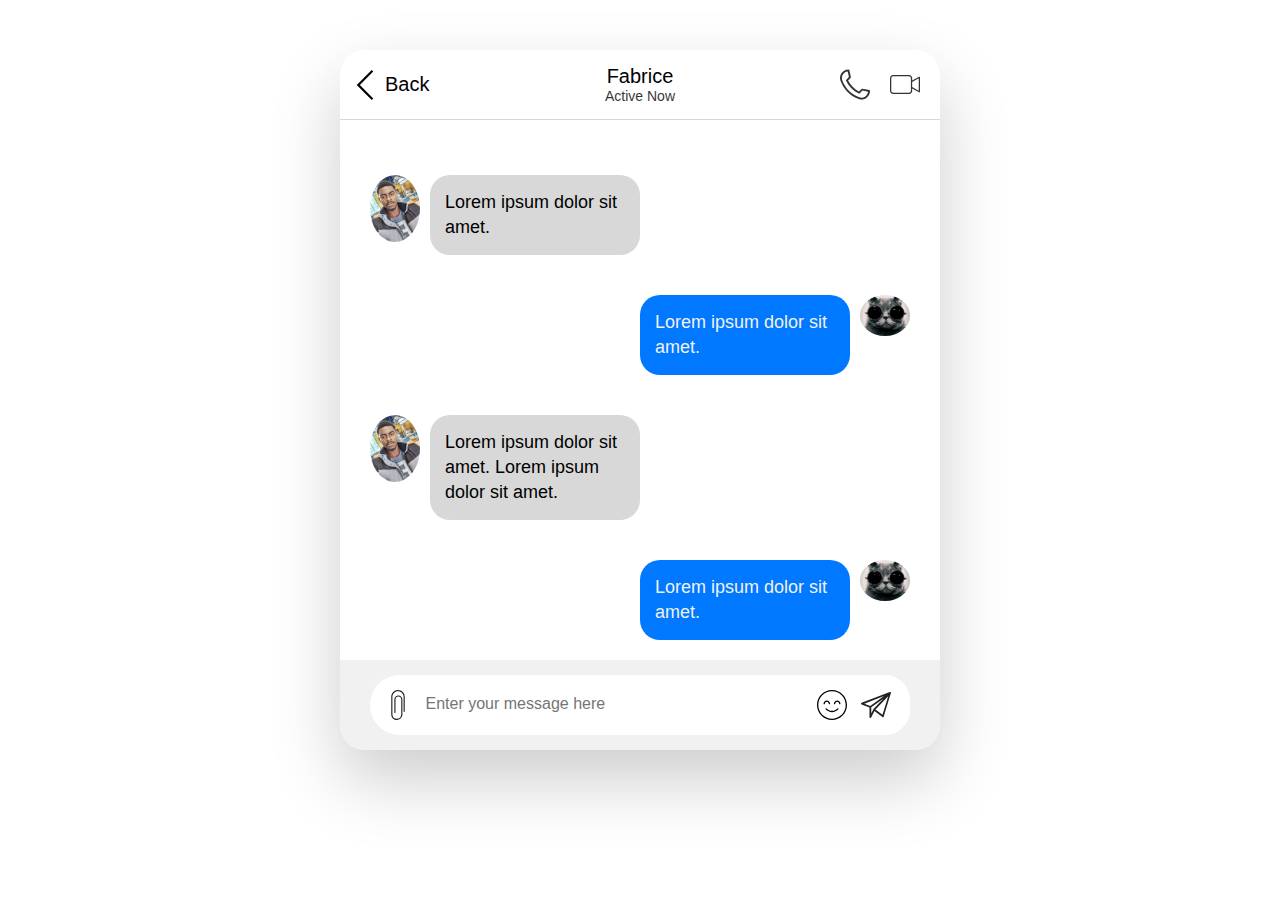
<file: Chat Messenger/index.html>
<!DOCTYPE html>
<html>
<head>
    <meta charset="UTF-8">
    <meta name="viewport" content="width=device-width, initial-scale=1.0">
    <title>MyChat</title>
    <link rel="stylesheet" href="style.css">
</head>
<body>


   
<div class="chat-global">


    <div class="nav-top">
        <div class="location">
            <img src="ressources/left-chevron.svg">
            <p>Back</p>
        </div>

        <div class="utilisateur">
            <p>Fabrice</p>
            <p>Active Now</p>
        </div>

        <div class="logos-call">
            <img src="ressources/phone.svg">
            <img src="ressources/video-camera.svg">
        </div>
    </div>



    <div class="conversation">
        <div class="talk left">
            <img src="ressources/fab1.jpg">
            <p>Lorem ipsum dolor sit amet.</p>
        </div>
        <div class="talk right">
            <p>Lorem ipsum dolor sit amet.</p>
            <img src="ressources/chatpp.jpg">
        </div>
        <div class="talk left">
            <img src="ressources/fab1.jpg">
            <p>Lorem ipsum dolor sit amet. Lorem ipsum dolor sit amet.</p>
        </div>
        <div class="talk right">
            <p>Lorem ipsum dolor sit amet.</p>
            <img src="ressources/chatpp.jpg">
        </div>
    </div>



    <form class="chat-form">
        

        <div class="container-inputs-stuffs">

            <div class="files-logo-cont">
                <img src="ressources/paperclip.svg">
            </div>

            <div class="group-inp">
                <textarea placeholder="Enter your message here" minlength="1" maxlength="1500"></textarea>
                <img src="ressources/smile.svg">
            </div>


            <button class="submit-msg-btn">
                <img src="ressources/send.svg">
            </button>
        </div>


    </form>


</div>


</body>
</html>
</file>
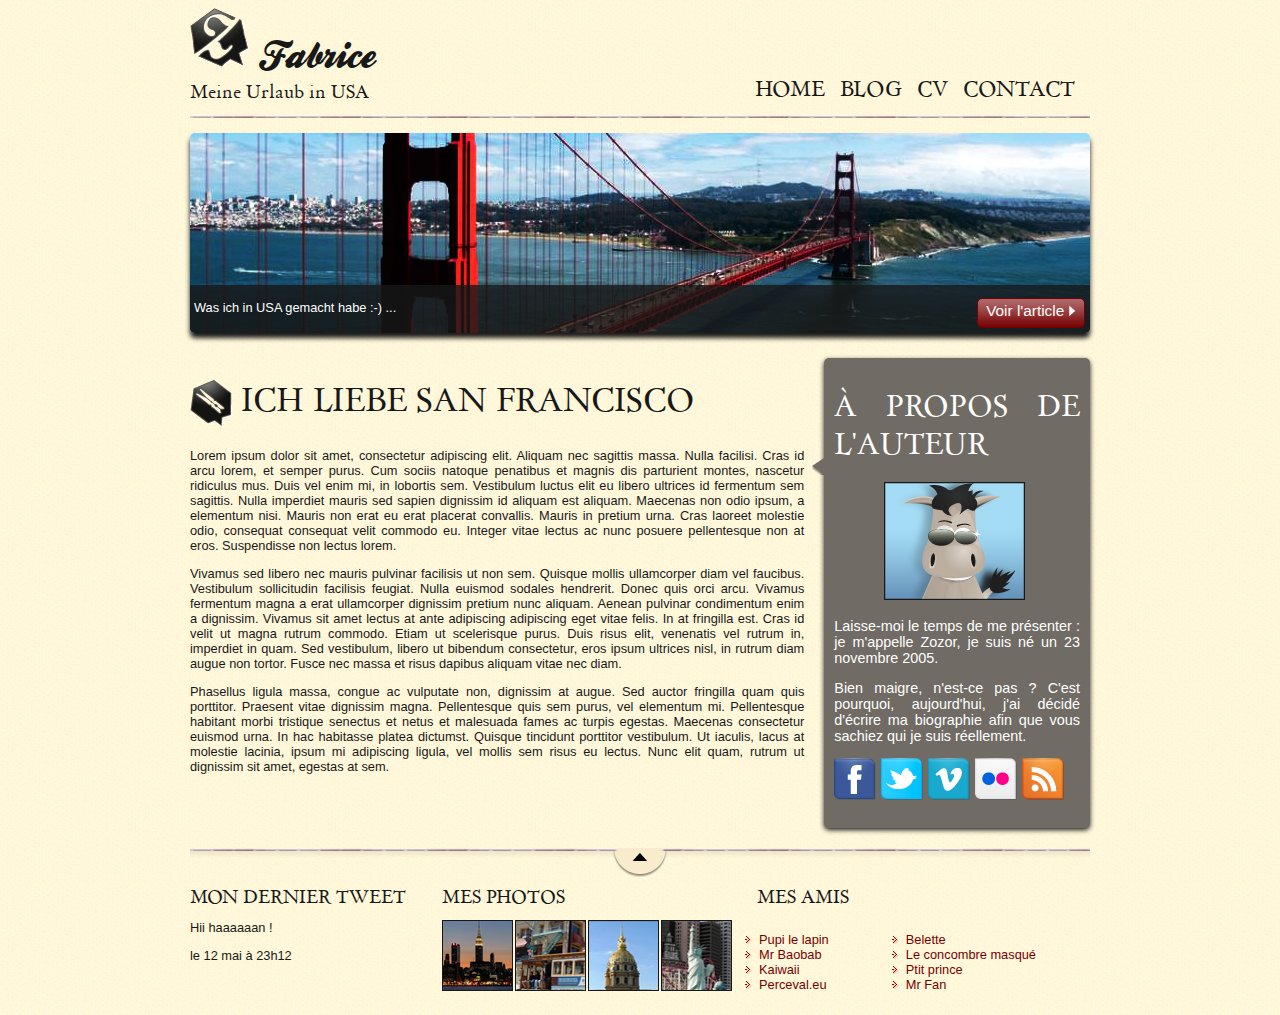
<file: Projekt1/index.html>
<!DOCTYPE html>
<html>
    <head>
        <meta charset="utf-8" />
        <link rel="stylesheet" href="style.css" />
        <title>Zozor - Carnets de voyage</title>
    </head>
    
    <body>
        <div id="bloc_page">
            <header>
                <div id="titre_principal">
                    <div id="logo">
                        <img src="images/zozor_logo.png" alt="Logo de Zozor" />
                        <h1>Fabrice</h1>    
                    </div>
                    <h2>Meine Urlaub in USA</h2>
                </div>
                
                <nav>
                    <ul>
                        <li><a href="#">Home</a></li>
                        <li><a href="#">Blog</a></li>
                        <li><a href="#">CV</a></li>
                        <li><a href="#">Contact</a></li>
                    </ul>
                </nav>
            </header>
            
            <div id="banniere_image">
                <div id="banniere_description">
                    Was ich in USA gemacht habe :-) ... 
                    <a href="#" class="bouton_rouge">Voir l'article <img src="images/flecheblanchedroite.png" alt="" /></a>
                </div>
            </div>
            
            <section>
                <article>
                    <h1><img src="images/ico_epingle.png" alt="Catégorie voyage" class="ico_categorie" />Ich Liebe San Francisco</h1>
                    <p>Lorem ipsum dolor sit amet, consectetur adipiscing elit. Aliquam nec sagittis massa. Nulla facilisi. Cras id arcu lorem, et semper purus. Cum sociis natoque penatibus et magnis dis parturient montes, nascetur ridiculus mus. Duis vel enim mi, in lobortis sem. Vestibulum luctus elit eu libero ultrices id fermentum sem sagittis. Nulla imperdiet mauris sed sapien dignissim id aliquam est aliquam. Maecenas non odio ipsum, a elementum nisi. Mauris non erat eu erat placerat convallis. Mauris in pretium urna. Cras laoreet molestie odio, consequat consequat velit commodo eu. Integer vitae lectus ac nunc posuere pellentesque non at eros. Suspendisse non lectus lorem.</p>
                    <p>Vivamus sed libero nec mauris pulvinar facilisis ut non sem. Quisque mollis ullamcorper diam vel faucibus. Vestibulum sollicitudin facilisis feugiat. Nulla euismod sodales hendrerit. Donec quis orci arcu. Vivamus fermentum magna a erat ullamcorper dignissim pretium nunc aliquam. Aenean pulvinar condimentum enim a dignissim. Vivamus sit amet lectus at ante adipiscing adipiscing eget vitae felis. In at fringilla est. Cras id velit ut magna rutrum commodo. Etiam ut scelerisque purus. Duis risus elit, venenatis vel rutrum in, imperdiet in quam. Sed vestibulum, libero ut bibendum consectetur, eros ipsum ultrices nisl, in rutrum diam augue non tortor. Fusce nec massa et risus dapibus aliquam vitae nec diam.</p>
                    <p>Phasellus ligula massa, congue ac vulputate non, dignissim at augue. Sed auctor fringilla quam quis porttitor. Praesent vitae dignissim magna. Pellentesque quis sem purus, vel elementum mi. Pellentesque habitant morbi tristique senectus et netus et malesuada fames ac turpis egestas. Maecenas consectetur euismod urna. In hac habitasse platea dictumst. Quisque tincidunt porttitor vestibulum. Ut iaculis, lacus at molestie lacinia, ipsum mi adipiscing ligula, vel mollis sem risus eu lectus. Nunc elit quam, rutrum ut dignissim sit amet, egestas at sem.</p>
                </article>
                <aside>
                    <h1>À propos de l'auteur</h1>
                    <img src="images/bulle.png" alt="" id="fleche_bulle" />
                    <p id="photo_zozor"><img src="images/zozor_classe.png" alt="Photo de Zozor" /></p>
                    <p>Laisse-moi le temps de me présenter&nbsp;: je m'appelle Zozor, je suis né un 23 novembre 2005.</p>
                    <p>Bien maigre, n'est-ce pas ? C'est pourquoi, aujourd'hui, j'ai décidé d'écrire ma biographie afin que vous sachiez qui je suis réellement.</p>
                    <p><img src="images/facebook.png" alt="Facebook" /><img src="images/twitter.png" alt="Twitter" /><img src="images/vimeo.png" alt="Vimeo" /><img src="images/flickr.png" alt="Flickr" /><img src="images/rss.png" alt="RSS" /></p>
                </aside>
            </section>
            
            <footer>
                <div id="tweet">
                    <h1>Mon dernier tweet</h1>
                    <p>Hii haaaaaan !</p>
                    <p>le 12 mai à 23h12</p>
                </div>
                <div id="mes_photos">
                    <h1>Mes photos</h1>
                    <p><img src="images/photo1.jpg" alt="Photographie" /><img src="images/photo2.jpg" alt="Photographie" /><img src="images/photo3.jpg" alt="Photographie" /><img src="images/photo4.jpg" alt="Photographie" /></p>
                </div>
                <div id="mes_amis">
                    <h1>Mes amis</h1>
                    <div id="listes_amis">
                        <ul>
                            <li><a href="#">Pupi le lapin</a></li>
                            <li><a href="#">Mr Baobab</a></li>
                            <li><a href="#">Kaiwaii</a></li>
                            <li><a href="#">Perceval.eu</a></li>
                        </ul>
                        <ul>
                            <li><a href="#">Belette</a></li>
                            <li><a href="#">Le concombre masqué</a></li>
                            <li><a href="#">Ptit prince</a></li>
                            <li><a href="#">Mr Fan</a></li>
                        </ul>
                    </div>
                </div>
            </footer>
        </div>
    </body>
</html>
</file>
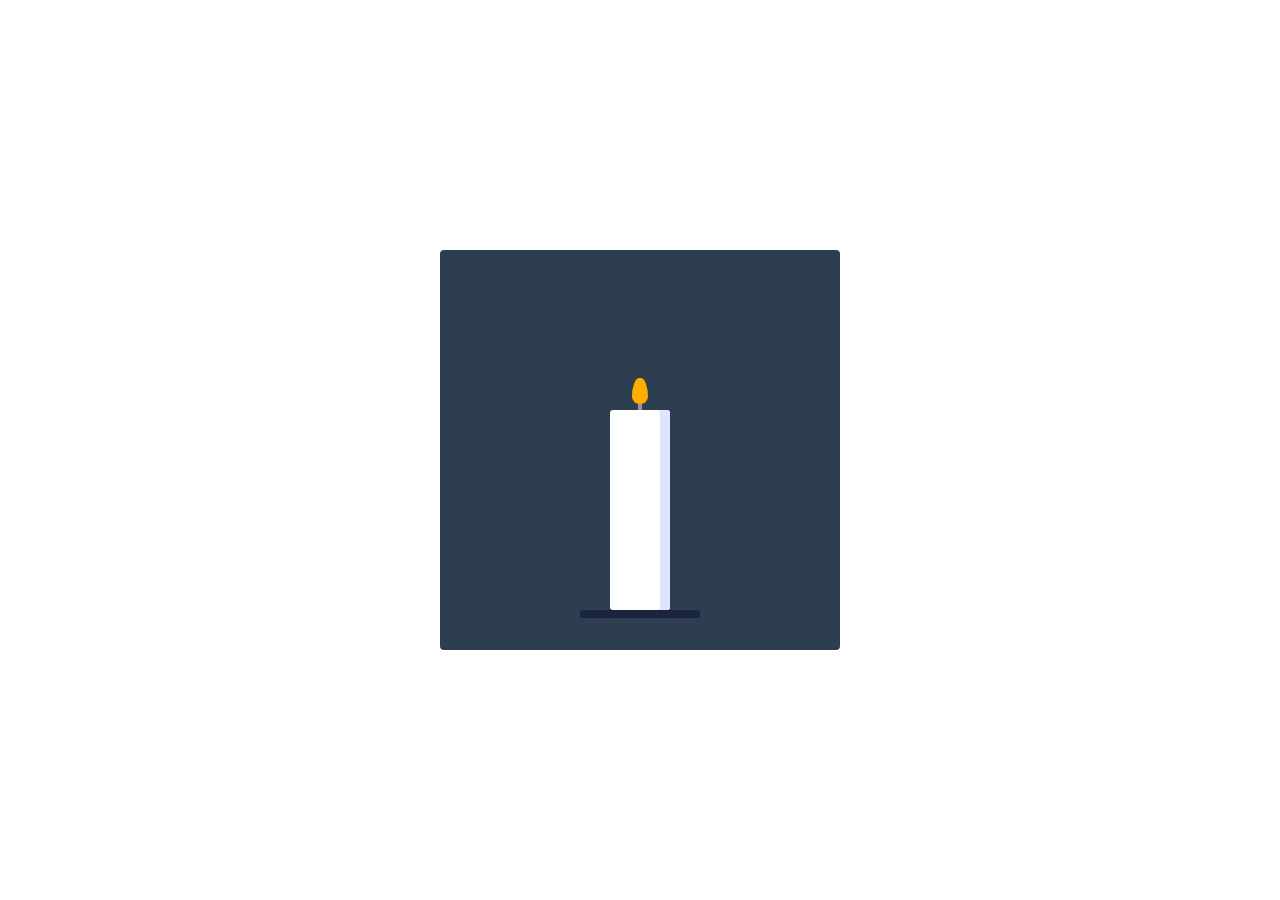
<file: Test Functionalität/Bougie/index.html>
<!DOCTYPE html>
<html>
<head>
	<link rel="stylesheet" type="text/css" href="style.css">
	<title>bougie</title>
</head>
<body>
	<div class="cadre">

        <div class="bougie">

            <div class="ombre"></div>
            <div class="meche"></div>
            <div class="flame"></div>
        </div>

    </div>

</body>
</html>
</file>
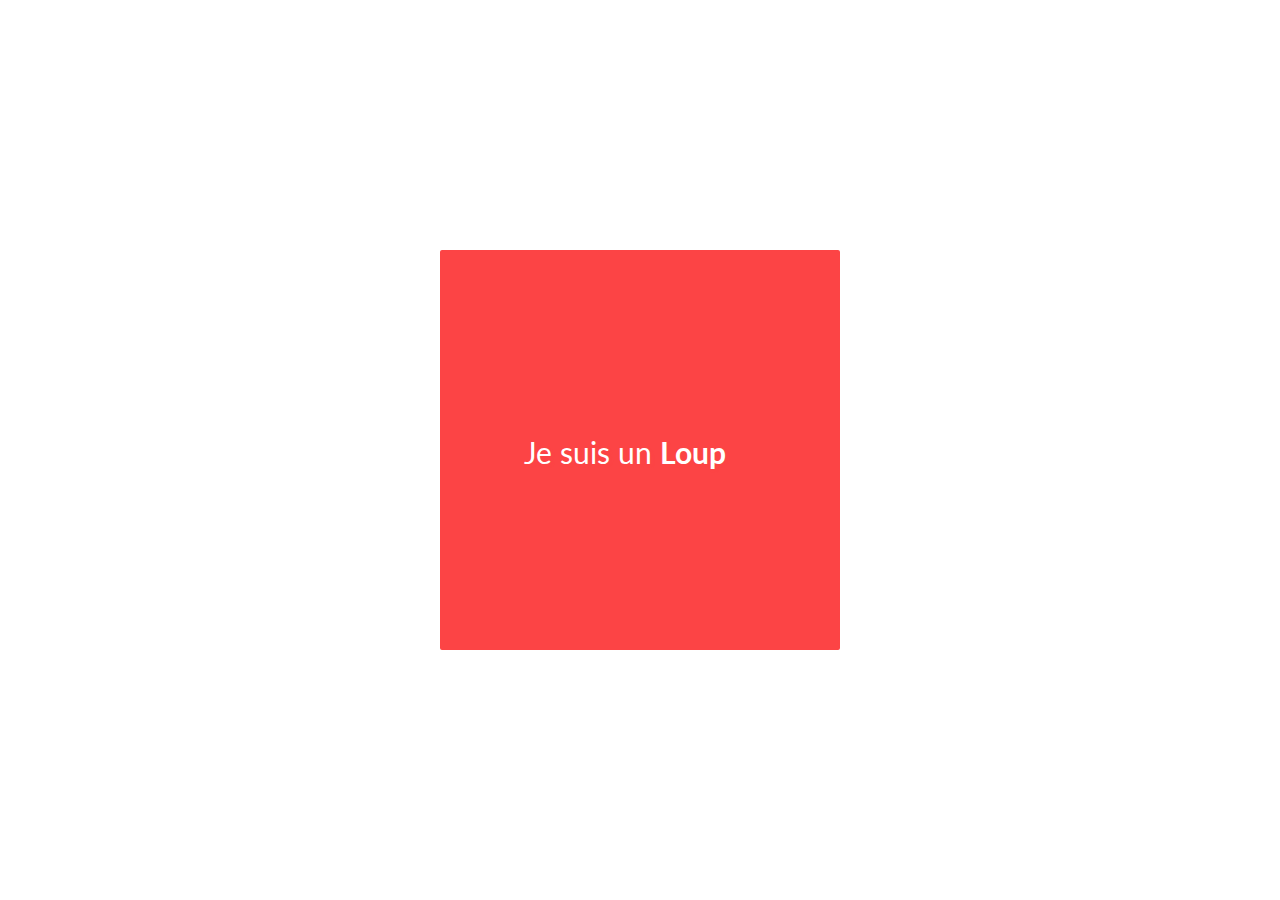
<file: Test Functionalität/Carousel/index.html>
<!DOCTYPE html>
<html>
<head>

 	<meta charset="UTF-8">
    <meta name="viewport" content="width=device-width, initial-scale=1.0">
    <meta http-equiv="X-UA-Compatible" content="ie=edge">
    <link href="https://fonts.googleapis.com/css?family=Lato" rel="stylesheet">
    <link rel="stylesheet" href="style.css">

	<title>Carousel Txt CSS</title>
</head>
<body>

	<div class="cadre">

		

			<div class="carousel">

				<div class="preTxt">Je suis un</div>

				<div class="changeHidden">
					
					<div class="contenant">

						<div class="element">Loup</div>
						<div class="element">Leopard</div>
						<div class="element">Tigre</div>
						<div class="element">Jaguar</div>
						<div class="element">Loup</div>
						
					</div>


				</div> 


				
			</div>
			
		
		
	</div>
</body>
</html>
</file>
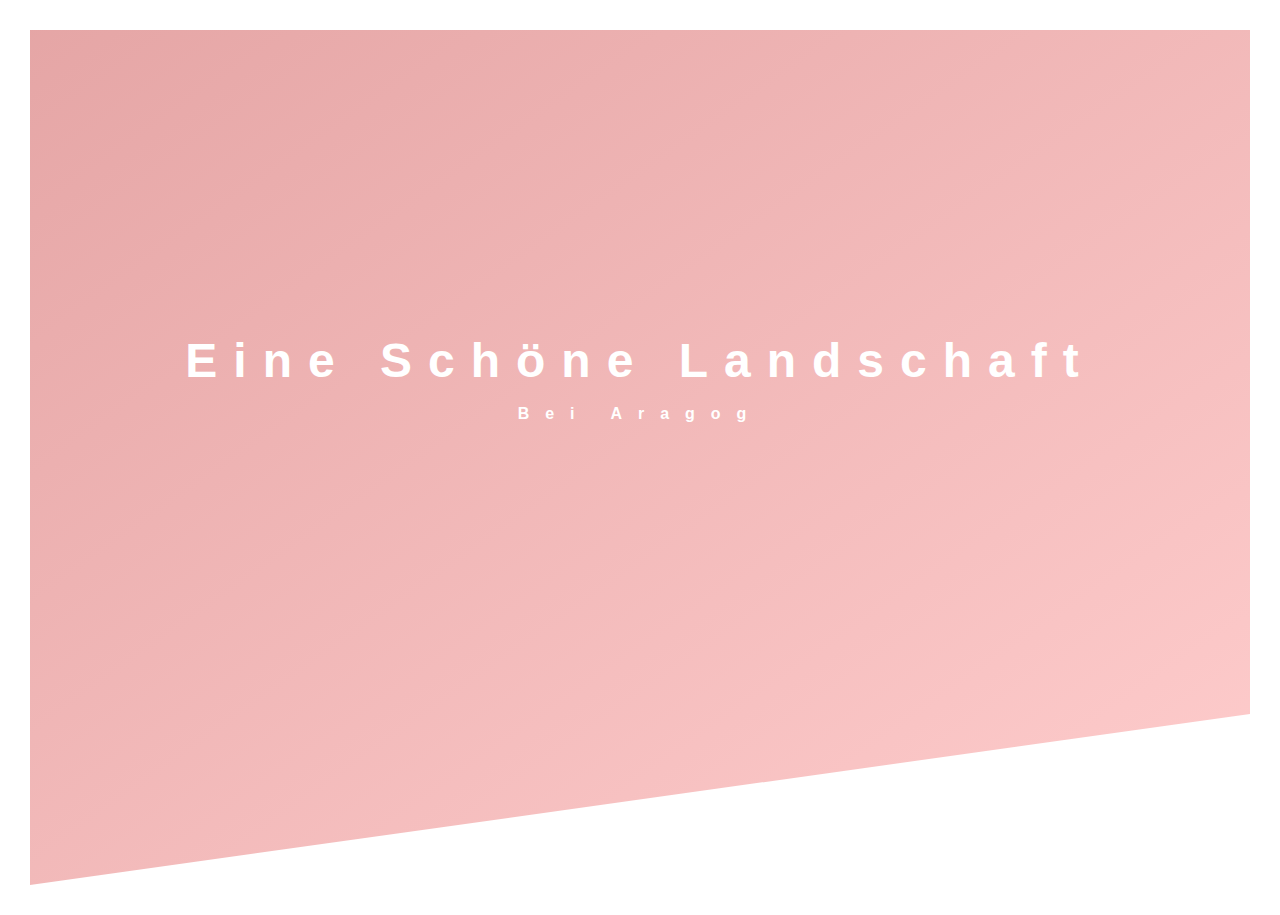
<file: Test Functionalität/Clip-path/index.html>
<!DOCTYPE html>
<html>
<head>
	<title>Clip-path</title>
	<link rel="stylesheet" type="text/css" href="style.css">
</head>
<body>
	<header class="header">
		<h1>Eine Schöne Landschaft </h1>
		<h2>Bei Aragog</h2>
		
	</header>

</body>
</html>
</file>
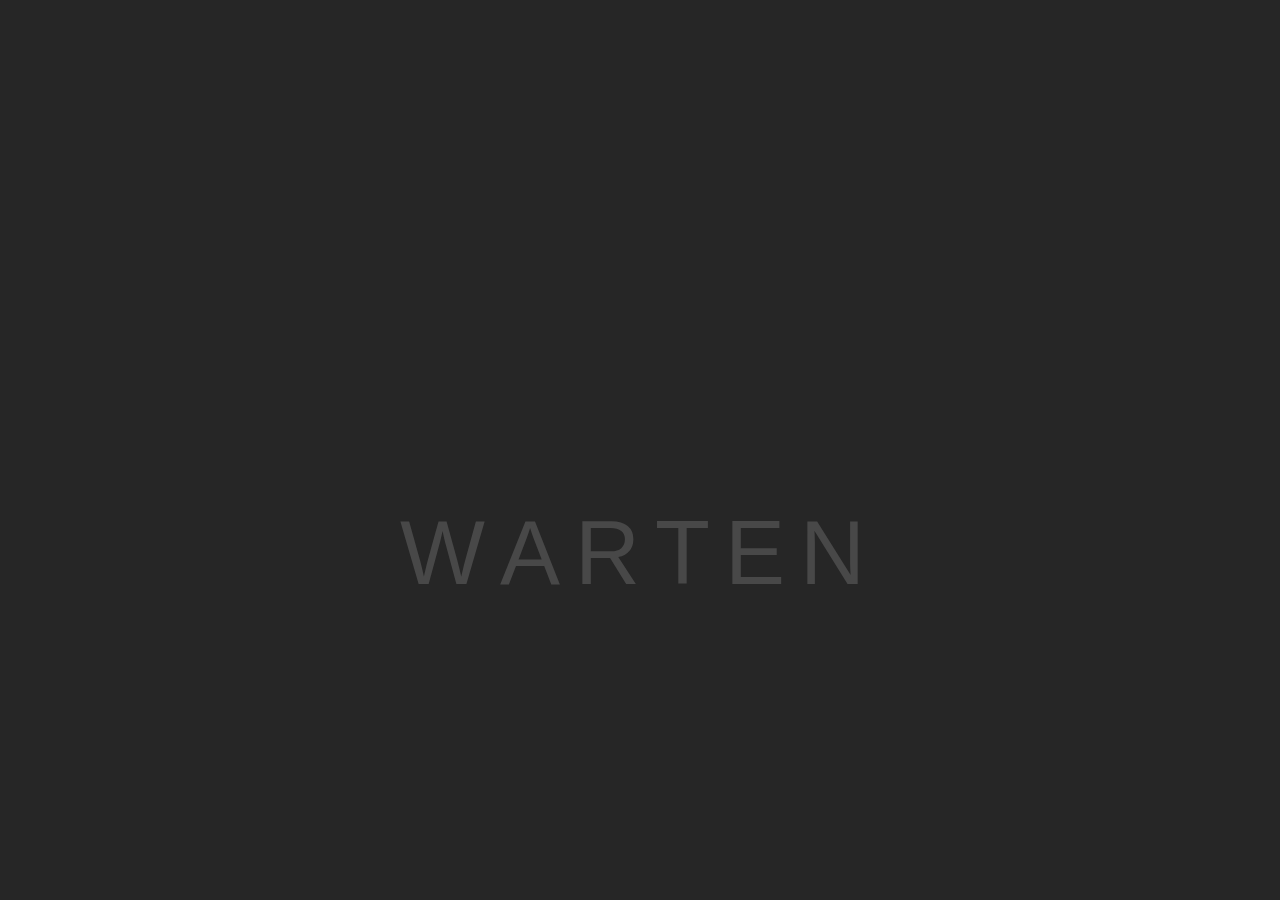
<file: Test Functionalität/Effect clio/index.html>
<!DOCTYPE html>
<html>
<head>
	<title>Lumiere</title>
	<link rel="stylesheet" type="text/css" href="style.css">
</head>
<body>

	<ul>
		<li>W</li>
		<li>A</li>
		<li>R</li>
		<li>T</li>
		<li>E</li>
		<li>N</li>
	</ul>

</body>
</html>
</file>
<file: Chat Messenger/style.css>
*, ::before, ::after {
    box-sizing: border-box;
    margin: 0; 
    padding: 0;
}

body {
    font-family: Arial, Helvetica, sans-serif;
    height: 100vh;
}


.chat-global {
    width: 600px;
    height: 700px;
    margin: 0 auto;
    border-radius: 25px;
    box-shadow: 0 30px 70px 0px rgba(0,0,0,0.2);
    display: flex;
    justify-content: flex-end;
    flex-direction: column;
    position: relative;
    top: 50px;
}


.nav-top {
    position: absolute;
    background: #fff;
    top: 0px;
    width: 100%;
    height: 70px;
    display: flex;
    justify-content: space-between;
    border-bottom: 1px solid rgba(51,51,51,0.2);
    border-top-left-radius: 25px;
    border-top-right-radius: 25px;
}


.location {
    width: 100px;
    display: flex;
    align-items: center;
}

.location img {
    width: 30px;
    margin-left: 10px;
}

.location p {
    font-size: 20px;
    margin-left: 5px;
}




.utilisateur {
    width: 100px;
    display: flex;
    justify-content: center;
    align-items: center;
    flex-direction: column;
}


.utilisateur p:nth-child(1){
    font-size: 20px;
}

.utilisateur p:nth-child(2){
    font-size: 14px;
    opacity: 0.8;
}



.logos-call {
    width: 100px;
    display: flex;
}
.logos-call img {
    margin-right: 20px;
    width: 30px
}


/* conversation*/

.conversation {
    width: 90%;
    margin: 0 auto;
    display: flex;
    flex-direction: column;
    justify-content: flex-end;
    overflow:hidden;
}

.talk {
    margin: 20px 0;
    color: #f1f1f1;
    display: flex;
    align-items: center;
    font-size: 18px;
    width: 50%;
  
}
.talk img {
    width: 50px;
    border-radius: 50%;
    margin-bottom: auto;
}

.talk p {
    padding: 15px;
    line-height: 25px;
    border-radius: 20px;
    /* background: #000; */
}


.right {
    margin-left: auto;
}
.right p {
    margin-right: 10px;
    background:#0078FF;
}


.left p {
    margin-left: 10px;
    background: rgb(216,216,216);
    color: #000;
}

/* form */

.chat-form {
    flex-shrink: 0;
    width: 100%;
    height: 90px;
    border-bottom-left-radius: 25px;
    border-bottom-right-radius: 25px;
    background: #f1f1f1;
    display: flex;
    align-items: center;
    justify-content: center;
}

.container-inputs-stuffs {
    background: #fff;
    display: flex;
    width: 90%;
    height: 60px;
    border-radius: 9999px;
}

.group-inp {
    width: 90%;
    height: 100%;
    display: flex;
    justify-content: space-between;
    align-items: center;
}
.group-inp img {
    width: 30px;
}
.group-inp textarea {
    resize: none;
    border: none;
    outline: none;
    padding-left: 10px;
    font-size: 16px;
    width: 100%;
    height: 40px;
    padding-top: 10px;
    font-family: Arial, Helvetica, sans-serif;
}

.files-logo-cont {
    border-top-left-radius: 25px;
    border-bottom-left-radius: 25px;
    padding-left: 10px;
    display: block;
    height: 100%;
    width: 50px;
    display: flex;
    justify-content: center;
    align-items: center;
    cursor: pointer;
}
.files-logo-cont img {
    width: 30px;
}

.submit-msg-btn {
    background: #fff;
    border-top-right-radius: 25px;
    border-bottom-right-radius: 25px;
    width: 70px;
    border: none;
    display: flex;
    padding-right: 5px;
    justify-content: center;
    align-items: center;
}

.submit-msg-btn img {
    width: 30px;
}
</file>
<file: Projekt1/style.css>
/* Définition des polices personnalisées */

@font-face
{
    font-family: 'BallparkWeiner';
    src: url('polices/ballpark.eot');
    src: url('polices/ballpark.eot?#iefix') format('embedded-opentype'),
         url('polices/ballpark.woff') format('woff'),
         url('polices/ballpark.ttf') format('truetype'),
         url('polices/ballpark.svg#BallparkWeiner') format('svg');
    font-weight: normal;
    font-style: normal;
}

@font-face
{
    font-family: 'Dayrom';
    src: url('polices/dayrom.eot');
    src: url('polices/dayrom.eot?#iefix') format('embedded-opentype'),
         url('polices/dayrom.woff') format('woff'),
         url('polices/dayrom.ttf') format('truetype'),
         url('polices/dayrom.svg#Dayrom') format('svg');
    font-weight: normal;
    font-style: normal;
}


/* Eléments principaux de la page */

body
{
    background: url('images/fond_jaune.png');
    font-family: 'Trebuchet MS', Arial, sans-serif;
    color: #181818;
}

#bloc_page
{
    width: 900px;
    margin: auto;
}

section h1, footer h1, nav a
{
    font-family: Dayrom, serif;
    font-weight: normal;
    text-transform: uppercase;
}


/* Header */

header
{
    background: url('images/separateur.png') repeat-x bottom;
    display: flex;
    justify-content: space-between;
    align-items: flex-end;
}

#titre_principal
{
    display: flex;
    flex-direction: column;
}

#logo
{
    display: flex;
    flex-direction: row;
    align-items: baseline;
}

#logo img
{
    width: 59px;
    height: 60px;
}

header h1
{
    font-family: 'BallparkWeiner', serif;
    font-size: 2.5em;
    font-weight: normal;
    margin: 0 0 0 10px;
}

header h2
{
    font-family: Dayrom, serif;
    font-size: 1.1em;
    margin-top: 0px;
    font-weight: normal;
}

/* Navigation */

nav ul
{
    list-style-type: none;
    display: flex;
}

nav li
{
    margin-right: 15px;
}

nav a
{
    font-size: 1.3em;
    color: #181818;
    padding-bottom: 3px;
    text-decoration: none;
}

nav a:hover
{
    color: #760001;
    border-bottom: 3px solid #760001;
}



/* Bannière */

#banniere_image
{
    margin-top: 15px;
    height: 200px;
    border-radius: 5px;
    background: url('images/sanfrancisco.jpg') no-repeat;
    position: relative;
    box-shadow: 0px 5px 5px #1c1a19;
    margin-bottom: 25px;
}

#banniere_description
{
    position: absolute;
    bottom: 0;
    border-radius: 0px 0px 5px 5px;
    width: 99.5%;
    height: 33px;
    padding-top: 15px;
    padding-left: 4px;
    background-color: rgba(24,24,24,0.8);
    color: white;
    font-size: 0.8em;
    
}

.bouton_rouge
{
    height: 25px;
    position: absolute;
    right: 5px;
    bottom: 5px;
    background: url('images/fond_degraderouge.png') repeat-x;
    border: 1px solid #760001;
    border-radius: 5px;
    font-size: 1.2em;
    text-align: center;
    padding: 3px 8px 0px 8px;
    color: white;
    text-decoration: none;
}

.bouton_rouge img
{
    border: 0;
}


/* Corps */

section
{
    display: flex;
    margin-bottom: 20px;
}

article, aside
{
    text-align: justify;
}

article
{
    margin-right: 20px;
    flex: 3;
}

.ico_categorie
{
    vertical-align: middle;
    margin-right: 8px;
}

article p
{
    font-size: 0.8em;
}

aside
{
    flex: 1.2;
    position: relative;
    background-color: #706b64;
    box-shadow: 0px 2px 5px #1c1a19;
    border-radius: 5px;
    padding: 10px;
    color: white;
    font-size: 0.9em;
}

#fleche_bulle
{
    position: absolute;
    top: 100px;
    left: -12px;
}

#photo_zozor
{
    text-align: center;
}

#photo_zozor img
{
    border: 1px solid #181818;
}

aside img
{
    margin-right: 5px;
}


/* Footer */

footer
{
    display: flex;
    background:  url('images/ico_top.png') no-repeat top center, url('images/separateur.png') repeat-x top, url('images/ombre.png') repeat-x top;
    padding-top: 25px;
}

footer p, footer ul
{
    font-size: 0.8em;
}

footer h1
{
    font-size: 1.1em;
}


#tweet
{
    width: 28%;
}

#mes_photos
{
    width: 35%;
}

#mes_amis
{
    width: 31%;
}

#mes_photos img
{
    border: 1px solid #181818;
    margin-right: 2px;
}

#listes_amis
{
    display: flex;
    justify-content: space-between;
    margin-top: 0;
}

#mes_amis ul
{
    list-style-image: url('images/ico_liensexterne.png');
    padding-left: 2px;
}

#mes_amis a
{
    text-decoration: none;
    color: #760001;
}
</file>
<file: Test Functionalität/Bougie/style.css>
.cadre {
    position: absolute;
    top: 50%;
    left: 50%;
    width: 400px;
    height: 400px;
    margin-top: -200px;
    margin-left: -200px;
    background: #2c3e50;
    border-radius: 4px;
    overflow: hidden;
    
}


.bougie {
    position: absolute;
    width: 60px;
    height: 200px;
    top: 160px;
    left: 170px;
    background: #fff;
    border-radius: 3px;
    box-shadow: inset -10px 0 0 0 #E0e5ff;
}


.ombre {
    position: absolute;
    width: 120px;
    height: 8px;
    background: #1b233E;
    bottom: -8px;
    left: -30px;
    border-radius: 3px;
}

.meche {
    position: absolute;
    width: 4px;
    height: 15px;
    top: -15px;
    left: 28px;
    background: #AD88A9;
}


.flame {
    position: absolute;
    width: 16px;
    height: 26px;
    top: -32px;
    left: 22px;
    background: #FFad00;
    border-radius: 8px 8px 8px 8px / 20px 20px 8px 8px;


    animation: 
    vent 15s ease-in-out infinite,
    taille 20s ease-in-out infinite,
    mouvement 10s ease-in-out infinite;
    transform-origin: 50% 100%;
}


@keyframes vent {

    0%, 22%, 49%, 62%, 81%, 100% {
        border-radius: 2px 14px 8px 8px / 20px 20px 8px 8px;
    }

    14%, 32%, 56%, 70%, 89% {
        border-radius: 14px 2px 8px 8px / 20px 20px 8px 8px;
    }

}


@keyframes taille {

    0%, 22%, 49%, 62%, 81%, 100% {

        transform: scale(1,2);

    }

    14%, 32%, 56%, 70%, 89% {

        transform: scale(1.5);

    }


}


@keyframes mouvement {

    0%, 22%, 49%, 62%, 81%, 100% {

        box-shadow: 0 0 10px 0 rgba(255, 202,0,0.7);

    }

    14%, 32%, 56%, 70%, 89% {

        box-shadow: 0 0 0px 0 rgba(255, 202,0,0.7);

    }



}
</file>
<file: Test Functionalität/Carousel/style.css>
.cadre {
    position: absolute;
    top: 50%;
    left: 50%;
    width: 400px;
    height: 400px;
    margin-top: -200px;
    margin-left: -200px;
    border-radius: 2px;
    overflow: hidden;
    background: #fc4445;
    color: white;
    font-family: 'Lato';
}



.carousel {
    position: relative;
    width: 100%;
    height: 45px;
    text-align: center;
    font-size: 30px;
    line-height: 45px;
    
    margin-top: 45%;

}




.carousel .preTxt {
	position: absolute;
	top: 0;
	right: 47%;
	height: 45px;
	text-shadow: 2px 2px 2px #fc4445;
}

.carousel .changeHidden{
	position: absolute;
	top: 0;
	left: 55%;
	text-align: left;
	height: 45px;
	overflow: hidden;
}

.carousel .changeHidden .contenant {
	position: relative;
	animation: carousel 8s ease-in-out infinite;
}

.carousel .changeHidden .element {
	display: block;
	font-weight: 700;
	text-shadow: 2px 2px 2px #fc4445;
}

@keyframes carousel {
	0%, 20% {
		transform: translateY(0);
	}
	25%, 45% {
		transform: translateY(-45px);
	}
	50%, 45% {
		transform: translateY(-90px);
	}
	75%, 95% {
		transform: translateY(-135px);
	}
	100% {
		transform: translateY(-180px);
	}
	
}
</file>
<file: Test Functionalität/Clip-path/style.css>
* {
	margin: 0;
	padding: 0;
}

body{
	font-family: sans-serif;
	font-weight: 400;
	color: #777;
	padding: 30px;
}

.header{
	height: 95vh;
	background-image: 
		linear-gradient(
		to right bottom, rgba(212,106,106,0.6),
		rgba(255,172,172,0.6)),
	url(https://images.pexels.com/photos/417074/pexels-photo-417074.jpeg?auto=compress&cs=tinysrgb&dpr=2&h=750&w=1260);
	background-size: cover;
	background-position: top;

	clip-path: polygon(0 0,100% 0,100% 80%,0 100%);
}

h1{
	font-size: 3rem;
	letter-spacing: 1rem;
	color: #fff;
	position: absolute;
	top: 40%;
	left: 50%;
	transform: translate(-50%, -50%);
	white-space: nowrap;

}

h2{
	font-size: 1rem;
	letter-spacing: 1rem;
	color: #fff;
	position: absolute;
	top: 46%;
	left: 50%;
	transform: translate(-50%, -50%);
	white-space: nowrap;
}
</file>
<file: Test Functionalität/Effect clio/style.css>
body {
	margin : 0;
	padding: 0;
	background: #262626;
}

ul {
	position: absolute;
	top: 50%;
	left: 50%;
	transform: translate(-50%, 50%);
	margin: 0;
	padding: 0;
	display: flex;
}

ul li {
	list-style: none;
	color: #484848;
	font-family: arial;
	font-size: 90px;
	letter-spacing: 15px;
	animation: flash 1.4s linear infinite;
}

@keyframes flash{
	0%{
		color: #484848;
		text-shadow: none;
	}
	90%{
		color: #484848;
		text-shadow: none;
	}
	100%{
		color: #fff900;
		text-shadow: 0 0 7px #fff900, 0 0 50px #ff6c00;
	}
}

ul li:nth-child(1){
	animation-delay: .1s;
}
ul li:nth-child(2){
	animation-delay: .2s;
}
ul li:nth-child(3){
	animation-delay: .3s;
}
ul li:nth-child(4){
	animation-delay: .4s;
}
ul li:nth-child(5){
	animation-delay: .5s;
}
ul li:nth-child(6){
	animation-delay: .6s;
}
</file>
